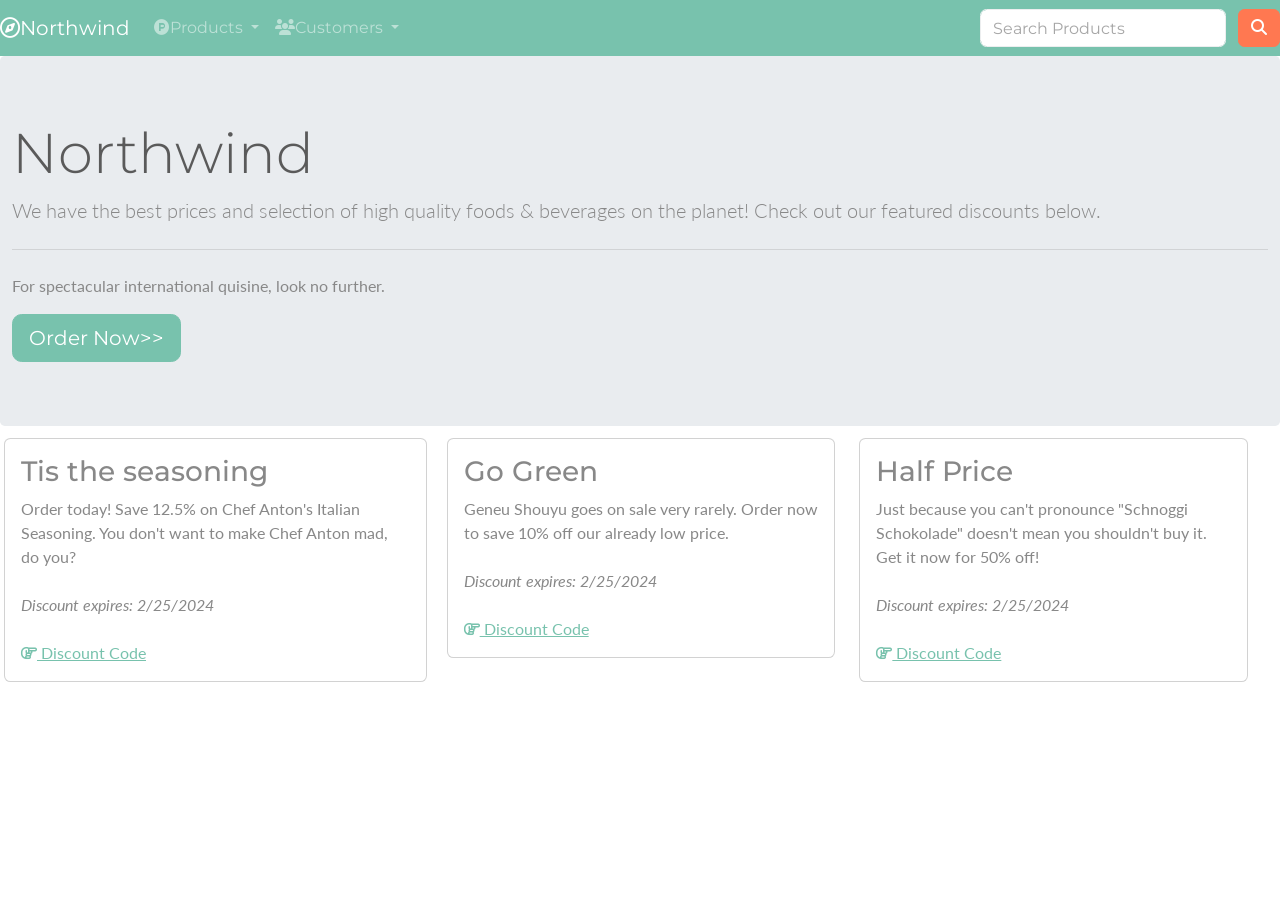
<file: Assign-01-Bootstrap-main/index.html>
<!DOCTYPE html>
<html lang="en">
<head>
    <meta charset="UTF-8">
    <meta name="viewport" content="width=device-width, initial-scale=1.0">
    <title>Northwind</title>
    </div>
        <!-- bootstrap css -->
        <link rel="stylesheet" href="https://cdn.jsdelivr.net/npm/bootstrap@4.6.2/dist/css/bootstrap.min.css" integrity="sha384-xOolHFLEh07PJGoPkLv1IbcEPTNtaed2xpHsD9ESMhqIYd0nLMwNLD69Npy4HI+N" crossorigin="anonymous"> 
        <link rel="stylesheet" href="bootstrap.min.css" />
        <!-- font awesome css -->
    <link rel="stylesheet" href="https://cdnjs.cloudflare.com/ajax/libs/font-awesome/6.4.2/css/all.min.css" integrity="sha512-z3gLpd7yknf1YoNbCzqRKc4qyor8gaKU1qmn+CShxbuBusANI9QpRohGBreCFkKxLhei6S9CQXFEbbKuqLg0DA==" crossorigin="anonymous" referrerpolicy="no-referrer" />
            <!-- google font -->
        <style>
            @import url('https://fonts.googleapis.com/css2?family=Lato&display=swap');
        </style>
        <!-- custom css -->
        <link rel="stylesheet" href="client.css" />
</head>
<body>
     <!-- toast -->
     <div class="position-fixed bottom-0 right-0 p-3" style="z-index: 5; right: 0; bottom: 0;">
        <div id="liveToast" class="toast hide" role="alert" aria-live="assertive" aria-atomic="true" data-delay="2000">
          <div class="toast-header">
            <strong class="mr-auto" id="name">Product Name</strong>
            <button type="button" class="ml-2 mb-1 close" data-dismiss="toast" aria-label="Close">
              <span aria-hidden="true">&times;</span>
            </button>
          </div>
          <div class="toast-body">
            Discount Code: <strong id="code">CODE</strong>
          </div>
        </div>
    </div>
     <!-- navbar -->
     <nav class="navbar navbar-expand-md navbar-dark bg-primary">
        <a class="navbar-brand" href="#"><i class="far fa-compass"></i>Northwind</a>
        <button class="navbar-toggler" type="button" data-toggle="collapse" data-target="#navbarSupportedContent" aria-controls="navbarSupportedContent" aria-expanded="false" aria-label="Toggle navigation">
            <span class="navbar-toggler-icon"></span>
        </button>
        <div class="collapse navbar-collapse" id="navbarSupportedContent">
            <ul class="navbar-nav mr-auto">
                <li class="nav-item dropdown">
                    <a class="nav-link dropdown-toggle" href="#" id="productDropdown" role="button" data-toggle="dropdown" aria-haspopup="true" aria-expanded="false">
                        <i class="fa-brands fa-product-hunt"></i>Products
                    </a>
                    <div class="dropdown-menu" aria-labelledby="productDropdown">
                        <a class="dropdown-item" href="#"><i class="fa-solid fa-list"></i> Browse Categories</a>
                        <a class="dropdown-item" href="#"><i class="fa-solid fa-magnifying-glass"></i> Product Search</a>
                        <div class="dropdown-divider"></div>
                        <a class="dropdown-item" href="#"><i class="fa-solid fa-tag"></i> Current Discounts</a>
                    </div>
                    
                </li>
                <li class="nav-item dropdown">
                    <a class="nav-link dropdown-toggle" href="#" id="customerDropdown" role="button" data-toggle="dropdown" aria-haspopup="true" aria-expanded="false">
                        <i class="fa-solid fa-users"></i>Customers
                    </a>
                    <div class="dropdown-menu" aria-labelledby="customerDropdown">
                        <a class="dropdown-item" href="#"><i class="fa-solid fa-file-invoice"></i> Account</a>
                        <a class="dropdown-item" href="#"><i class="fa-solid fa-registered"></i> Register</a>
                        <div class="dropdown-divider"></div>
                        <a class="dropdown-item" href="#"><i class="fa-solid fa-right-to-bracket"></i> Sign In</a>
                    </div>
                </li>
            </ul>
            <form class="form-inline ml-auto d-none d-md-block">
                <input class="form-control mr-sm-2" type="search" placeholder="Search Products" aria-label="Search">
                <button class="btn btn-danger my-2 my-sm-0" type="submit"><i class="fas fa-search"></i><span class="sr-only">Search</span></button>
            </form>
        </div>
    </nav>
    
    <div class="jumbotron container-fluid mb-2">
        <h1 class="display-4">Northwind</h1>
        <p class="lead">We have the best prices and selection of high quality foods & beverages on the planet! Check out our featured discounts below.</p>
        <hr class="my-4">
        <p>For spectacular international quisine, look no further.</p>
        <a class="btn btn-primary btn-lg" href="#" role="button">Order Now>></a>
    </div>
    <!-- grid -->
    <div class="row container-fluid">
        <div class="card col-md p-3 m-1">
            <h3>Tis the seasoning</h3>
            <div class="mb-4">
                Order today! Save 12.5% on Chef Anton's Italian Seasoning.
                You don't want to make Chef Anton mad, do you?
            </div>
            <i>Discount expires: 2/25/2024</i><br />
            <a href="#" class="code" data-name="Italian Seasoning" data-code="1234"><i class="far fa-hand-point-right"></i> Discount Code</a>
        </div>
        <div class="col-md">
            <div class="card col-md p-3 m-1">
                <h3>Go Green</h3>
                <div class="mb-4">
                    Geneu Shouyu goes on sale very rarely.
                    Order now to save 10% off our already low price.
                </div>
                <i>Discount expires: 2/25/2024</i><br />
                <a href="#" class="code" data-name="Green Shouyu" data-code="1000"><i class="far fa-hand-point-right"></i> Discount Code</a>
            </div>
        </div>
        <div class="col-md">
            <div class="card col-md p-3 m-1">
                <h3>Half Price</h3>
                <div class="mb-4">
                    Just because you can't pronounce "Schnoggi Schokolade" doesn't mean you 
                    shouldn't buy it. Get it now for 50% off!
                </div>
                <i>Discount expires: 2/25/2024</i><br />
                <a href="#" class="code" data-name="Schnoggi Schokolade" data-code="5000"><i class="far fa-hand-point-right"></i> Discount Code</a>
            </div>
        </div>
    </div>
     <!-- bootstrap js -->
     <script src="https://cdn.jsdelivr.net/npm/jquery@3.5.1/dist/jquery.slim.min.js" integrity="sha384-DfXdz2htPH0lsSSs5nCTpuj/zy4C+OGpamoFVy38MVBnE+IbbVYUew+OrCXaRkfj" crossorigin="anonymous"></script>
     <script src="https://cdn.jsdelivr.net/npm/bootstrap@4.6.2/dist/js/bootstrap.bundle.min.js" integrity="sha384-Fy6S3B9q64WdZWQUiU+q4/2Lc9npb8tCaSX9FK7E8HnRr0Jz8D6OP9dO5Vg3Q9ct" crossorigin="anonymous"></script>
  
      
      
     <!-- custom js-->
  <script src="client.js" type="application/javascript"></script>
    </body>
</html>
</file>
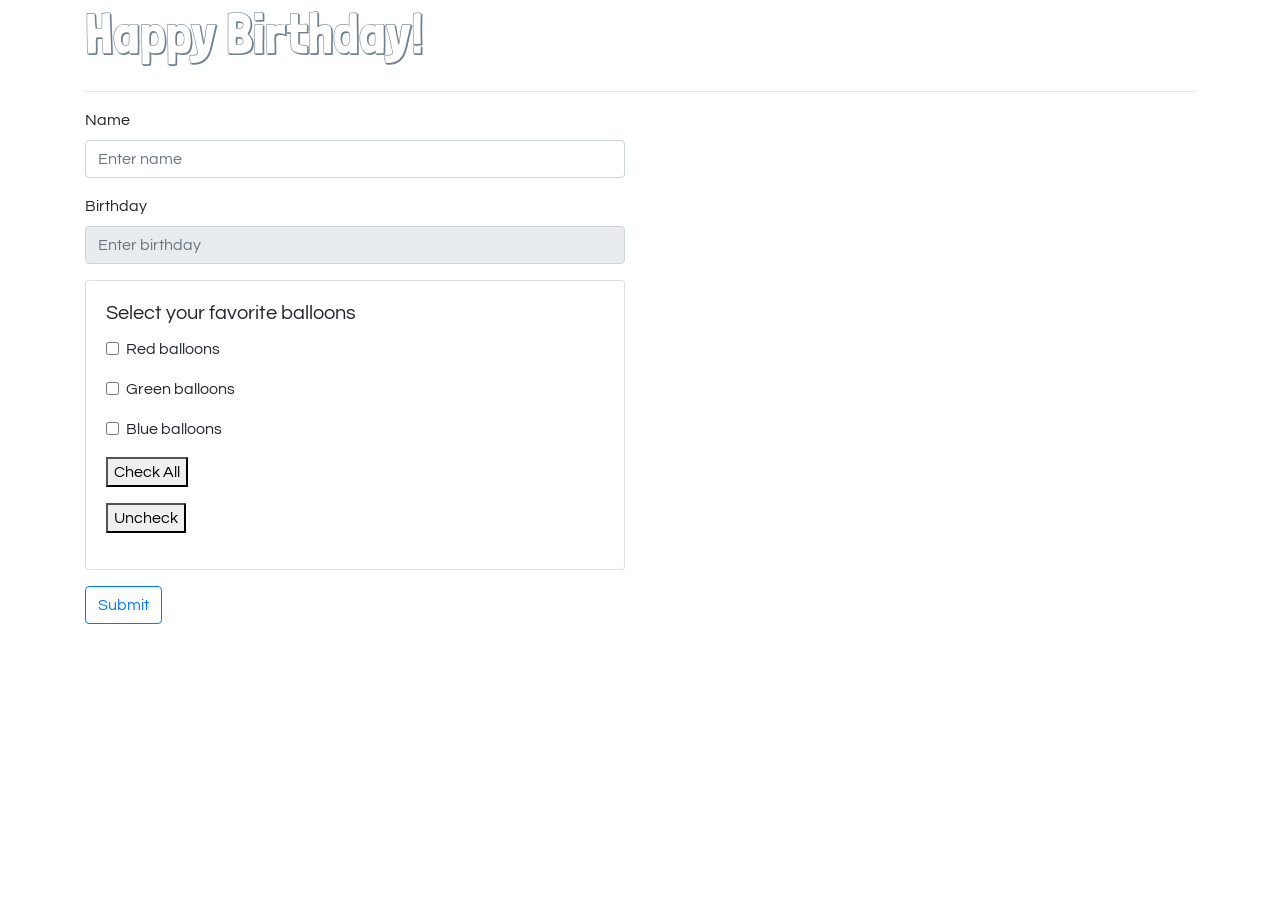
<file: Assign-01-Bootstrap-main/balloons.html>
<!DOCTYPE html>
<html lang="en">
<head>
    <meta charset="UTF-8">
    <meta name="viewport" content="width=device-width, initial-scale=1.0">
    <title>Balloons</title>
    <!-- bootstrap css -->
    <link rel="stylesheet" href="https://cdn.jsdelivr.net/npm/bootstrap@4.6.2/dist/css/bootstrap.min.css" integrity="sha384-xOolHFLEh07PJGoPkLv1IbcEPTNtaed2xpHsD9ESMhqIYd0nLMwNLD69Npy4HI+N" crossorigin="anonymous">
       <!-- pickadate -->
       <link rel="stylesheet" href="default.css" />
       <link rel="stylesheet" href="default.date.css" />
       <!-- google font -->
    <style>
        @import url('https://fonts.googleapis.com/css2?family=Londrina+Shadow&family=Questrial&display=swap');
    </style>
     <!-- animate css -->
     <link rel="stylesheet" href="https://cdnjs.cloudflare.com/ajax/libs/animate.css/4.1.1/animate.min.css" />
    <!-- custom css -->
    <style>
        h1 {
            font-family: 'Londrina Shadow';
            color: slategray;
            font-size: 3.5em;
        }

        body {
            font-family: 'Questrial';
        }
        h1.animate__animated {
            display: inline-block;
        }
        .ball {
            visibility: hidden;
        }
    </style>
</head>
<body>
<!-- content -->
<div class="container">
    <h1 id="greeting" class="animate__animated">Happy Birthday!</h1><hr />
    <form role="form">
        <div class="row">
            <div class="col-sm">
                <div class="form-group">
                    <label for="name">Name</label>
                    <input type="text" class="form-control" id="name" placeholder="Enter name">
                </div>
                <div class="form-group">
                    <label for="birthday">Birthday</label>
                    <input type="text" class="form-control" id="birthday" placeholder="Enter birthday" />
                </div>
                <div class="card">
                    <div class="card-body">
                        <h5 class="card-title">Select your favorite balloons</h5>
                        <div class="form-group form-check">
                            <input type="checkbox" class="form-check-input" id="red">
                            <label class="form-check-label" for="red" data-color="#ff0000">Red balloons</label>
                        </div>
                        <div class="form-group form-check">
                            <input type="checkbox" class="form-check-input" id="green">
                            <label class="form-check-label" for="green" data-color="#00ff00">Green balloons</label>
                        </div>
                        <div class="form-group form-check">
                            <input type="checkbox" class="form-check-input" id="blue">
                            <label class="form-check-label" for="blue">Blue balloons</label>
                        </div>
                        <div class="form-group">
                            <button type="button" id="checkAll">Check All</button>
                        </div>
                        <div class="form-group">
                            <button type="button" id="checkNone">Uncheck</button>
                        </div>
                        
                    </div>
                </div>
                <button type="button" class="btn btn-outline-primary mt-3" id="submit">Submit</button>
            </div>
            <div class="col-sm">
                <img src="media/red.png" class="ball" alt="red balloon" id="redImg" />
                    <img src="media/green.png" class="ball" alt="green balloon" id="greenImg" />
                    <img src="media/blue.png" class="ball" alt="blue balloon" id="blueImg" />
            </div>
        </div>
    </form>
</div>
    <!-- bootstrap js -->
    <script src="https://cdn.jsdelivr.net/npm/jquery@3.5.1/dist/jquery.slim.min.js" integrity="sha384-DfXdz2htPH0lsSSs5nCTpuj/zy4C+OGpamoFVy38MVBnE+IbbVYUew+OrCXaRkfj" crossorigin="anonymous"></script>
    <script src="https://cdn.jsdelivr.net/npm/bootstrap@4.6.2/dist/js/bootstrap.bundle.min.js" integrity="sha384-Fy6S3B9q64WdZWQUiU+q4/2Lc9npb8tCaSX9FK7E8HnRr0Jz8D6OP9dO5Vg3Q9ct" crossorigin="anonymous"></script>
<!-- pickadate -->
<script src="picker.js"></script>
<script src="picker.date.js"></script>
<!-- custom js -->
<script src="balloons.js"></script>
</body>
</html>
</file>
<file: Assign-01-Bootstrap-main/client.css>
body {
    font-family: 'Lato', sans-serif;
}
</file>
<file: Assign-01-Bootstrap-main/default.css>
/* ==========================================================================
   $BASE-PICKER
   ========================================================================== */
/**
 * Note: the root picker element should *NOT* be styled more than what’s here.
 */
 .picker {
    font-size: 16px;
    text-align: left;
    line-height: 1.2;
    color: #000;
    position: absolute;
    z-index: 10000;
    -webkit-user-select: none;
       -moz-user-select: none;
        -ms-user-select: none;
            user-select: none;
    outline: none;
  }
  /**
   * The picker input element.
   */
  .picker__input {
    cursor: default;
  }
  /**
   * When the picker is opened, the input element is “activated”.
   */
  .picker__input.picker__input--active {
    border-color: #0089ec;
  }
  /**
   * The holder is the only “scrollable” top-level container element.
   */
  .picker__holder {
    width: 100%;
    overflow-y: auto;
    -webkit-overflow-scrolling: touch;
  }
  
  /*!
   * Default mobile-first, responsive styling for pickadate.js
   * Demo: http://amsul.github.io/pickadate.js
   */
  /**
   * Note: the root picker element should *NOT* be styled more than what’s here.
   */
  /**
   * Make the holder and frame fullscreen.
   */
  .picker__holder,
  .picker__frame {
    top: 0;
    bottom: 0;
    left: 0;
    right: 0;
    -ms-transform: translateY(100%);
        transform: translateY(100%);
  }
  /**
   * The holder should overlay the entire screen.
   */
  .picker__holder {
    position: fixed;
    transition: background 0.15s ease-out, transform 0s 0.15s;
    -webkit-backface-visibility: hidden;
  }
  /**
   * The frame that bounds the box contents of the picker.
   */
  .picker__frame {
    position: absolute;
    margin: 0 auto;
    min-width: 256px;
    max-width: 666px;
    width: 100%;
    -ms-filter: "progid:DXImageTransform.Microsoft.Alpha(Opacity=0)";
    filter: alpha(opacity=0);
    -moz-opacity: 0;
    opacity: 0;
    transition: all 0.15s ease-out;
  }
  @media (min-height: 33.875em) {
    .picker__frame {
      overflow: visible;
      top: auto;
      bottom: -100%;
      max-height: 80%;
    }
  }
  @media (min-height: 40.125em) {
    .picker__frame {
      margin-bottom: 7.5%;
    }
  }
  /**
   * The wrapper sets the stage to vertically align the box contents.
   */
  .picker__wrap {
    display: table;
    width: 100%;
    height: 100%;
  }
  @media (min-height: 33.875em) {
    .picker__wrap {
      display: block;
    }
  }
  /**
   * The box contains all the picker contents.
   */
  .picker__box {
    background: #fff;
    display: table-cell;
    vertical-align: middle;
  }
  @media (min-height: 26.5em) {
    .picker__box {
      font-size: 1.25em;
    }
  }
  @media (min-height: 33.875em) {
    .picker__box {
      display: block;
      font-size: 1.33em;
      border: 1px solid #777;
      border-top-color: #898989;
      border-bottom-width: 0;
      border-radius: 5px 5px 0 0;
      box-shadow: 0 12px 36px 16px rgba(0, 0, 0, 0.24);
    }
  }
  @media (min-height: 40.125em) {
    .picker__box {
      font-size: 1.5em;
      border-bottom-width: 1px;
      border-radius: 5px;
    }
  }
  /**
   * When the picker opens...
   */
  .picker--opened .picker__holder {
    -ms-transform: translateY(0);
        transform: translateY(0);
    background: transparent;
    -ms-filter: "progid:DXImageTransform.Microsoft.gradient(startColorstr=#1E000000,endColorstr=#1E000000)";
    zoom: 1;
    background: rgba(0, 0, 0, 0.32);
    transition: background 0.15s ease-out;
  }
  .picker--opened .picker__frame {
    -ms-transform: translateY(0);
        transform: translateY(0);
    -ms-filter: "progid:DXImageTransform.Microsoft.Alpha(Opacity=100)";
    filter: alpha(opacity=100);
    -moz-opacity: 1;
    opacity: 1;
  }
  @media (min-height: 33.875em) {
    .picker--opened .picker__frame {
      top: auto;
      bottom: 0;
    }
  }
</file>
<file: Assign-01-Bootstrap-main/default.date.css>
/* ==========================================================================
   $BASE-DATE-PICKER
   ========================================================================== */
/**
 * The picker box.
 */
 .picker__box {
    padding: 0 1em;
  }
  /**
   * The header containing the month and year stuff.
   */
  .picker__header {
    text-align: center;
    position: relative;
    margin-top: .75em;
  }
  /**
   * The month and year labels.
   */
  .picker__month,
  .picker__year {
    font-weight: 500;
    display: inline-block;
    margin-left: .25em;
    margin-right: .25em;
  }
  .picker__year {
    color: #999;
    font-size: .8em;
    font-style: italic;
  }
  /**
   * The month and year selectors.
   */
  .picker__select--month,
  .picker__select--year {
    border: 1px solid #b7b7b7;
    height: 2em;
    padding: .5em;
    margin-left: .25em;
    margin-right: .25em;
  }
  @media (min-width: 24.5em) {
    .picker__select--month,
    .picker__select--year {
      margin-top: -0.5em;
    }
  }
  .picker__select--month {
    width: 35%;
  }
  .picker__select--year {
    width: 22.5%;
  }
  .picker__select--month:focus,
  .picker__select--year:focus {
    border-color: #0089ec;
  }
  /**
   * The month navigation buttons.
   */
  .picker__nav--prev,
  .picker__nav--next {
    position: absolute;
    padding: .5em 1.25em;
    width: 1em;
    height: 1em;
    box-sizing: content-box;
    top: -0.25em;
  }
  @media (min-width: 24.5em) {
    .picker__nav--prev,
    .picker__nav--next {
      top: -0.33em;
    }
  }
  .picker__nav--prev {
    left: -1em;
    padding-right: 1.25em;
  }
  @media (min-width: 24.5em) {
    .picker__nav--prev {
      padding-right: 1.5em;
    }
  }
  .picker__nav--next {
    right: -1em;
    padding-left: 1.25em;
  }
  @media (min-width: 24.5em) {
    .picker__nav--next {
      padding-left: 1.5em;
    }
  }
  .picker__nav--prev:before,
  .picker__nav--next:before {
    content: " ";
    border-top: .5em solid transparent;
    border-bottom: .5em solid transparent;
    border-right: 0.75em solid #000;
    width: 0;
    height: 0;
    display: block;
    margin: 0 auto;
  }
  .picker__nav--next:before {
    border-right: 0;
    border-left: 0.75em solid #000;
  }
  .picker__nav--prev:hover,
  .picker__nav--next:hover {
    cursor: pointer;
    color: #000;
    background: #b1dcfb;
  }
  .picker__nav--disabled,
  .picker__nav--disabled:hover,
  .picker__nav--disabled:before,
  .picker__nav--disabled:before:hover {
    cursor: default;
    background: none;
    border-right-color: #f5f5f5;
    border-left-color: #f5f5f5;
  }
  /**
   * The calendar table of dates
   */
  .picker__table {
    text-align: center;
    border-collapse: collapse;
    border-spacing: 0;
    table-layout: fixed;
    font-size: inherit;
    width: 100%;
    margin-top: .75em;
    margin-bottom: .5em;
  }
  @media (min-height: 33.875em) {
    .picker__table {
      margin-bottom: .75em;
    }
  }
  .picker__table td {
    margin: 0;
    padding: 0;
  }
  /**
   * The weekday labels
   */
  .picker__weekday {
    width: 14.285714286%;
    font-size: .75em;
    padding-bottom: .25em;
    color: #999;
    font-weight: 500;
    /* Increase the spacing a tad */
  }
  @media (min-height: 33.875em) {
    .picker__weekday {
      padding-bottom: .5em;
    }
  }
  /**
   * The days on the calendar
   */
  .picker__day {
    padding: .3125em 0;
    font-weight: 200;
    border: 1px solid transparent;
  }
  .picker__day--today {
    position: relative;
  }
  .picker__day--today:before {
    content: " ";
    position: absolute;
    top: 2px;
    right: 2px;
    width: 0;
    height: 0;
    border-top: 0.5em solid #0059bc;
    border-left: .5em solid transparent;
  }
  .picker__day--disabled:before {
    border-top-color: #aaa;
  }
  .picker__day--outfocus {
    color: #ddd;
  }
  .picker__day--infocus:hover,
  .picker__day--outfocus:hover {
    cursor: pointer;
    color: #000;
    background: #b1dcfb;
  }
  .picker__day--highlighted {
    border-color: #0089ec;
  }
  .picker__day--highlighted:hover,
  .picker--focused .picker__day--highlighted {
    cursor: pointer;
    color: #000;
    background: #b1dcfb;
  }
  .picker__day--selected,
  .picker__day--selected:hover,
  .picker--focused .picker__day--selected {
    background: #0089ec;
    color: #fff;
  }
  .picker__day--disabled,
  .picker__day--disabled:hover,
  .picker--focused .picker__day--disabled {
    background: #f5f5f5;
    border-color: #f5f5f5;
    color: #ddd;
    cursor: default;
  }
  .picker__day--highlighted.picker__day--disabled,
  .picker__day--highlighted.picker__day--disabled:hover {
    background: #bbb;
  }
  /**
   * The footer containing the "today", "clear", and "close" buttons.
   */
  .picker__footer {
    text-align: center;
  }
  .picker__button--today,
  .picker__button--clear,
  .picker__button--close {
    border: 1px solid #fff;
    background: #fff;
    font-size: .8em;
    padding: .66em 0;
    font-weight: bold;
    width: 33%;
    display: inline-block;
    vertical-align: bottom;
  }
  .picker__button--today:hover,
  .picker__button--clear:hover,
  .picker__button--close:hover {
    cursor: pointer;
    color: #000;
    background: #b1dcfb;
    border-bottom-color: #b1dcfb;
  }
  .picker__button--today:focus,
  .picker__button--clear:focus,
  .picker__button--close:focus {
    background: #b1dcfb;
    border-color: #0089ec;
    outline: none;
  }
  .picker__button--today:before,
  .picker__button--clear:before,
  .picker__button--close:before {
    position: relative;
    display: inline-block;
    height: 0;
  }
  .picker__button--today:before,
  .picker__button--clear:before {
    content: " ";
    margin-right: .45em;
  }
  .picker__button--today:before {
    top: -0.05em;
    width: 0;
    border-top: 0.66em solid #0059bc;
    border-left: .66em solid transparent;
  }
  .picker__button--clear:before {
    top: -0.25em;
    width: .66em;
    border-top: 3px solid #e20;
  }
  .picker__button--close:before {
    content: "\D7";
    top: -0.1em;
    vertical-align: top;
    font-size: 1.1em;
    margin-right: .35em;
    color: #777;
  }
  .picker__button--today[disabled],
  .picker__button--today[disabled]:hover {
    background: #f5f5f5;
    border-color: #f5f5f5;
    color: #ddd;
    cursor: default;
  }
  .picker__button--today[disabled]:before {
    border-top-color: #aaa;
  }
  
  /* ==========================================================================
     $DEFAULT-DATE-PICKER
     ========================================================================== */
</file>
